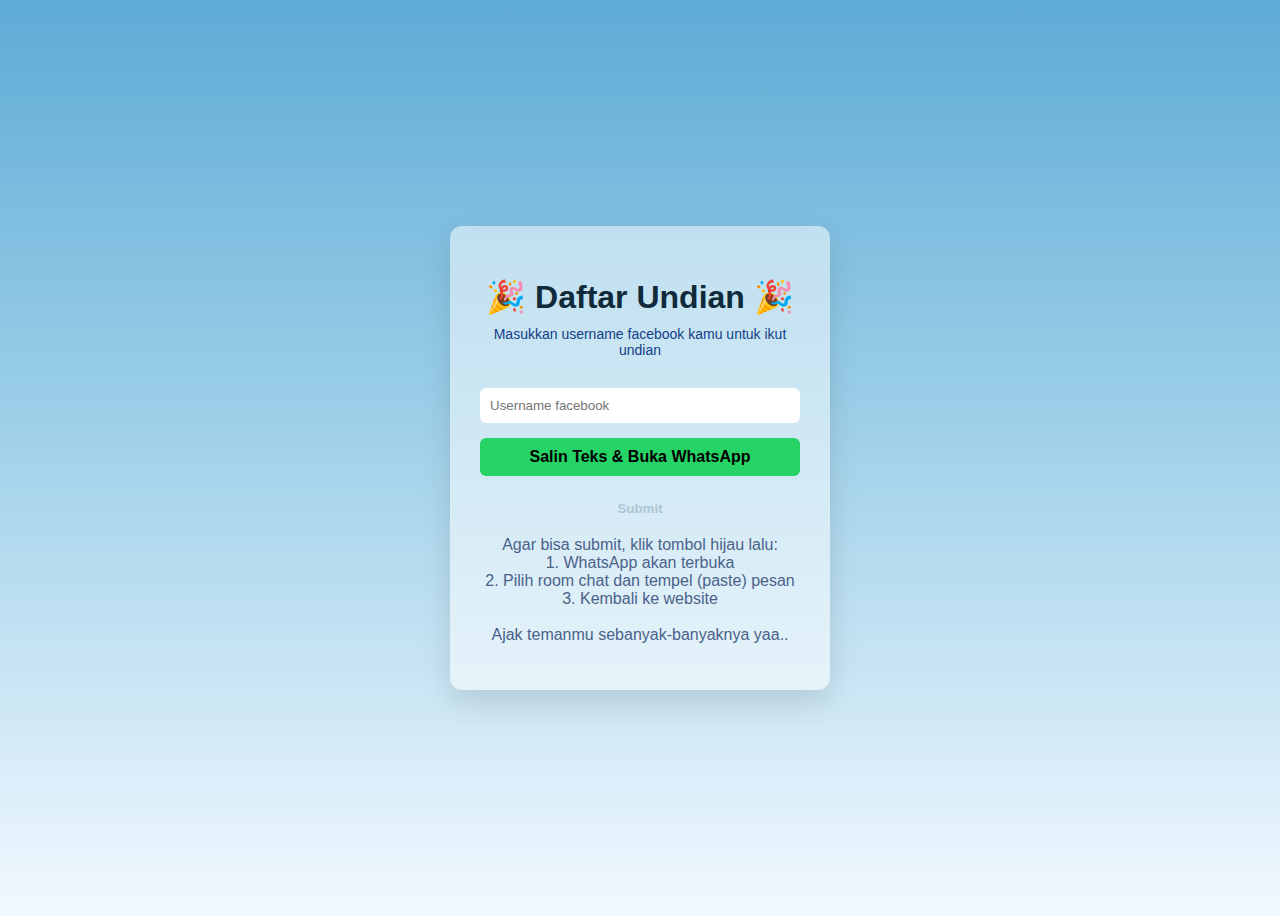
<file: index.html>
<!DOCTYPE html>
<html lang="id">
<head>
  <meta charset="UTF-8">
  <meta name="viewport" content="width=device-width, initial-scale=1.0">
  <link rel="icon" type="image/png" href="logo.png">
  <title>Daftar Undian</title>
  <link rel="stylesheet" href="style.css">
</head>

<body class="user-page">

  <div class="container">
    <h1>🎉 Daftar Undian 🎉</h1>

    <button class="text-button" onclick="goAdmin()">
  Masukkan username facebook kamu untuk ikut undian
</button>


    <input
      type="text"
      id="nama"
      placeholder="Username facebook"
      required
    >

    <a class="wa-link" href="#" onclick="shareWA()">
      Salin Teks & Buka WhatsApp
    </a>

    <button id="submitBtn" onclick="submitNama()" disabled>
      Submit
    </button>

    <p id="status">
      Agar bisa submit, klik tombol hijau lalu:<br>
      1. WhatsApp akan terbuka<br>
      2. Pilih room chat dan tempel (paste) pesan<br>
      3. Kembali ke website<br><br>
      Ajak temanmu sebanyak-banyaknya yaa..
    </p>
  </div>

  <script src="peserta.js"></script>
</body>
</html>
</file>
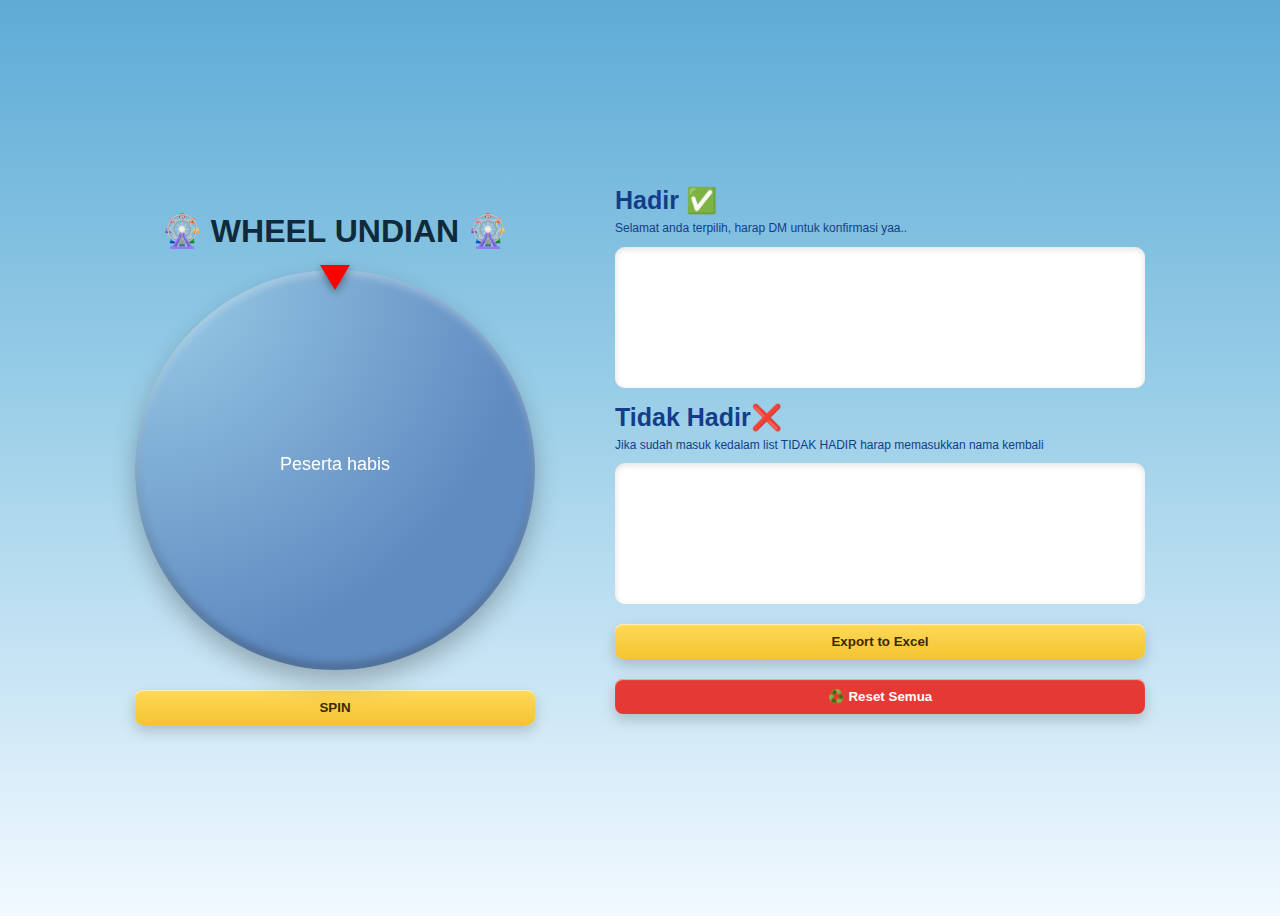
<file: admin.html>
<!DOCTYPE html>
<html lang="id">
<head>
  <meta charset="UTF-8">
  <title>Admin Wheel</title>
  <link rel="stylesheet" href="style.css">
  <meta name="viewport" content="width=device-width, initial-scale=1.0">
<link rel="icon" type="image/png" href="logo.png">
</head>
<body class="admin-page">

<div class="admin-layout">

  <!-- WHEEL -->
  <div class="admin-container">
    <h1>🎡 WHEEL UNDIAN 🎡</h1>

    <div class="wheel-wrapper">
      <div class="pointer"></div>
      <canvas id="wheel" width="400" height="400"></canvas>
    </div>

    <button onclick="spinWheel()">SPIN</button>
  </div>

  <!-- LIST -->
  <div class="list-panel">
    <div class="list-group">
    <h2> Hadir ✅ </h2>
    <p>Selamat anda terpilih, harap DM untuk konfirmasi yaa..</p>
    <div class="box">
      <ul id="hadirList"></ul>
    </div>
    </div>
    
    <div class="list-group">
      <h2>Tidak Hadir❌</h2>
      <p>Jika sudah masuk kedalam list TIDAK HADIR harap memasukkan nama kembali</p>
      <div class="box">
        <ul id="tidakHadirList"></ul>
      </div>
    </div>

    <button type="button" onclick="exportData()">Export to Excel</button>
    <button onclick="resetAll()" class="danger">♻️ Reset Semua</button>
  </div>

</div>

<!-- MODAL -->
<div id="modal" class="modal">
  <div class="modal-content">
    <h2 id="modalNama">Nama</h2>
    <p id="modalStar" style="font-size:20px; margin:10px 0;"></p>
    <p>Waktu tersisa: <span id="timer">25</span> detik</p>

    <div class="modal-btn">
      <button onclick="setHadir()">Hadir</button>
      <button class="danger" onclick="setTidakHadir()">Tidak Hadir</button>
    </div>
  </div>
</div>

<script src="admin.js"></script>
</body>
</html>
</file>
<file: style.css>
body {
  background: linear-gradient(
    180deg,
    #5EABD6 0%,
    #9CCFE8 45%,
    #F2F9FF 100%
  );
  color: #0f2a3a;
  font-family: Arial, sans-serif;
  display: flex;
  justify-content: center;
  align-items: center;
  height: 100vh;
  overflow: hidden;
}

.container {
  background: rgba(255, 255, 255, 0.5);
  box-shadow: 0 12px 30px rgba(0,0,0,0.12);
  padding: 30px;
  border-radius: 12px;
  width: 320px;
  text-align: center;
}

h1 {
  margin-bottom: 10px;
}

input {
 width: 100%;
  padding: 10px;
  margin: 15px 0;
  border-radius: 6px;
  border: none;
  box-sizing: border-box;
}

.wa-link {
  display: block;
  background: #25d366;
  color: #000;
  padding: 10px;
  border-radius: 6px;
  text-decoration: none;
  margin-bottom: 15px;
  font-weight: bold;
}

button {
  width: 100%;
  padding: 10px;
  background: linear-gradient(180deg, #FFD95A, #F4C430);
  border: none;
  border-radius: 8px;
  font-weight: 700;
  cursor: pointer;
  color: #3a2a00;

  box-shadow:
    0 6px 14px rgba(0,0,0,0.18),
    inset 0 1px 1px rgba(255,255,255,0.6);

  transition:
    transform 0.18s ease,
    box-shadow 0.18s ease,
    background 0.18s ease;
}

button:active {
  transform: translateY(0) scale(0.97);
  box-shadow:
    0 3px 8px rgba(0,0,0,0.1) inset;
}
button:disabled {
  background: none;
  border: none;
  color: #9bb6c9;
  cursor: default;

  box-shadow: none;
  opacity: 0.7;
}

button:active {
  transform: translateY(0) scale(0.97);
  box-shadow:
    0 3px 8px rgba(0,0,0,0.3) inset;
}
button:focus {
  outline: none;
  box-shadow:
    0 0 0 3px rgba(255, 217, 90, 0.6),
    0 10px 22px rgba(0,0,0,0.25);
}



#status {
  margin-top: 10px;
  color: #4A628A;
}

.admin-container {
  text-align: center;
}

canvas {
  margin: 20px auto;
  display: block;
  background: radial-gradient(
    circle at top left,
    #9CCFE8,
    #608BC1 70%
  );
  border-radius: 50%;

  /* depth & glow */
  box-shadow:
    0 12px 25px rgba(0, 0, 0, 0.25),
    inset 0 4px 8px rgba(255, 255, 255, 0.35),
    inset 0 -6px 10px rgba(0, 0, 0, 0.25);
}


#winner {
  font-size: 20px;
  color: gold;
  font-weight: bold;
}

.wheel-wrapper {
  position: relative;
  width: 400px;
  margin: 0 auto;
}

.pointer {
  position: absolute;
  top: -5px;
  left: 50%;
  transform: translateX(-50%);
  width: 0;
  height: 0;
  border-left: 15px solid transparent;
  border-right: 15px solid transparent;
  border-top: 25px solid red;
  border-bottom: 0;
  z-index: 10;
    filter: drop-shadow(0 3px 4px rgba(0,0,0,0.4));

}

/* LAYOUT ADMIN */
.admin-layout {
  display: flex;
  gap: 80px;
  align-items: flex-start;
  min-height: 0;
  
}

.list-panel {
  display: flex;
  flex-direction: column;
  gap: 20px;
  min-height: 0;
}

.box {
  background: #ffffff;
  padding: 8px 15px;
  border-radius: 10px;
  width: 220px;
  max-height: 150px;
  min-height: 125px;
  min-width: 500px;
  overflow-y: auto;

  /* inner shadow */
  box-shadow:
    inset 0 2px 6px rgba(0, 0, 0, 0.12),
    inset 0 -2px 4px rgba(255, 255, 255, 0.8);
}

.box ul {
  padding-left: 20px;
}

.list-group p {
  margin: -15px 0px 10px 0px;
  font-size: 12px;
  color: #133E87;
  line-height: 1.4;
}

.list-group h2 {
  margin-bottom: 20px;
  margin-top: -5px;
  font-size: 25px;
  font-weight: 800;
  color: #133E87;
}
/* MODAL BACKDROP */
.modal {
  display: none;
  position: fixed;
  inset: 0;
  background: rgba(94, 171, 214, 0.35);
  backdrop-filter: blur(6px);
  justify-content: center;
  align-items: center;
  z-index: 99;
}

/* MODAL CONTENT */
.modal-content {
  background: rgba(255, 255, 255, 0.85);
  padding: 24px;
  border-radius: 18px;
  text-align: center;
  width: 90%;
  max-width: 320px;

  border: 1px solid rgba(255,255,255,0.6);
  box-shadow: 0 20px 40px rgba(0,0,0,0.2);
  animation: modalFade 0.25s ease;
}

/* ANIMASI HALUS */
@keyframes modalFade {
  from {
    transform: translateY(10px) scale(0.97);
    opacity: 0;
  }
  to {
    transform: translateY(0) scale(1);
    opacity: 1;
  }
}

/* NAMA PEMENANG */
#modalNama {
  font-size: 22px;
  font-weight: 800;
  color: #133E87;
  margin-bottom: 6px;
}

/* STAR / ICON */
#modalStar {
  font-size: 22px;
  margin: 6px 0;
}

/* TIMER */
.modal-content p {
  font-size: 13px;
  color: #355f7a;
}

/* BUTTON WRAPPER */
.modal-btn {
  display: flex;
  gap: 12px;
  margin-top: 18px;
}

/* BUTTON UMUM */
.modal-btn button {
  flex: 1;
  padding: 12px;
  border-radius: 10px;
  font-weight: 700;
  font-size: 14px;
  transition: transform 0.15s ease, box-shadow 0.15s ease;
}

/* HADIR */
.modal-btn button:first-child {
  background: #4CAF50;
  color: white;
}

/* TIDAK HADIR */
button.danger {
  background: #E53935;
  color: white;
}

/* HOVER EFFECT */
.modal-btn button:hover {
  transform: translateY(-2px);
  box-shadow: 0 6px 16px rgba(0,0,0,0.25);
}


.text-button {
  background: none;
  border: none;
  padding: 0;
  margin-bottom: 15px;

  color: #133E87;
  font-size: 14px;
  font-weight: 500;
  text-align: center;

  cursor: pointer;
  box-shadow: none;
  text-decoration: none;
}

.text-button:hover,
.text-button:active,
.text-button:focus {
  outline: none;
  box-shadow: none;
}


.admin-exit {
  position: fixed;
  top: 10px;
  right: 12px;

  background: transparent;
  border: none;
  padding: 4px 6px;
  outline: none;
  box-shadow: none;
  font-size: 11px;
  font-weight: 500;
  color: rgba(19, 62, 135, 0.45);

  cursor: pointer;
  z-index: 999;
}
</file>
